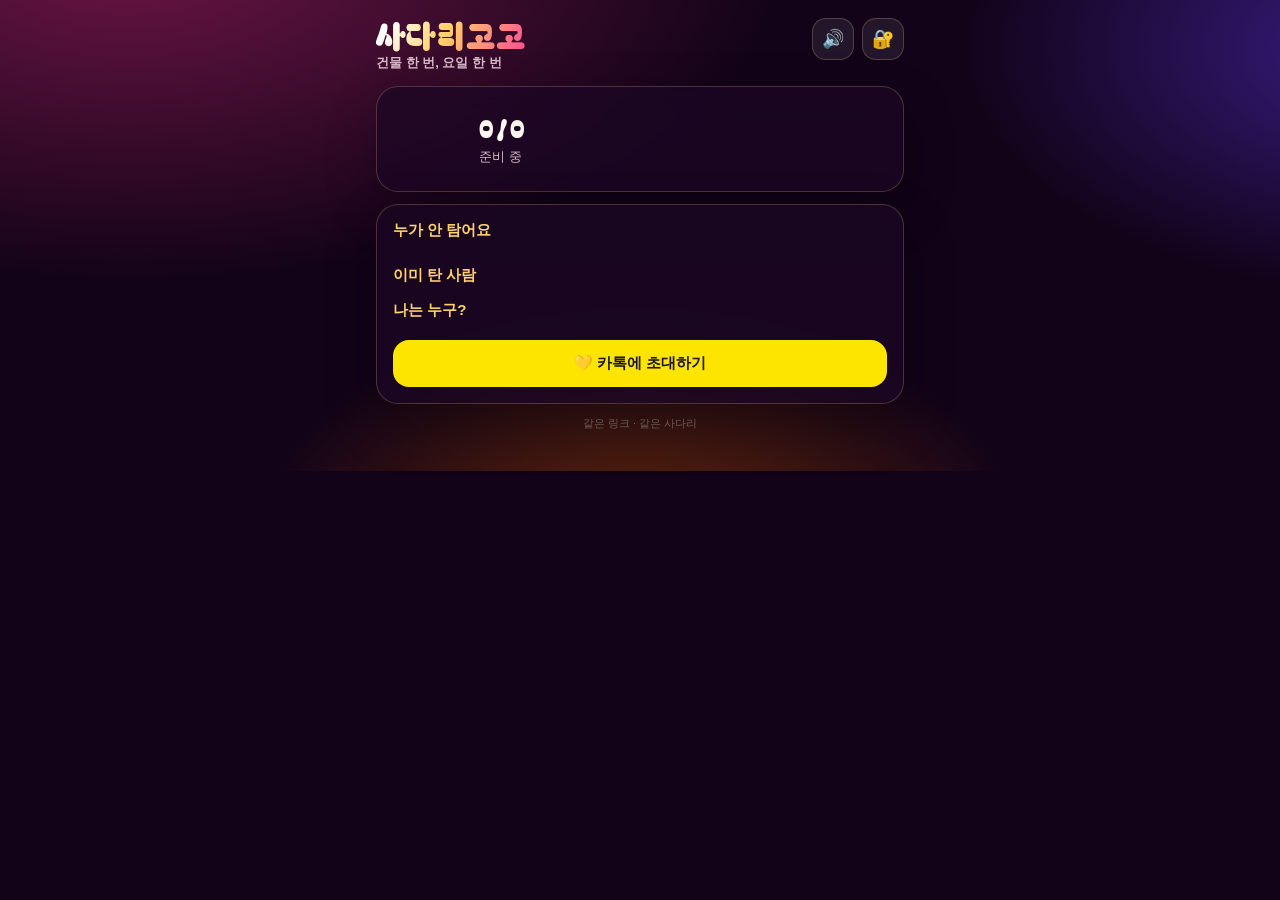
<file: sadari.html>
<!DOCTYPE html>
<html lang="ko">
<head>
  <meta charset="UTF-8" />
  <meta name="viewport" content="width=device-width, initial-scale=1, maximum-scale=1, viewport-fit=cover" />
  <meta name="theme-color" content="#16041f" />
  <title>사다리고고</title>
  <meta property="og:title" content="🪜 사다리고고" />
  <meta property="og:description" content="송현 서니 인원 소아 강수 승진 — 사다리 타고 건물·요일 받기" />
  <link rel="preconnect" href="https://fonts.googleapis.com" />
  <link rel="preconnect" href="https://fonts.gstatic.com" crossorigin />
  <link href="https://fonts.googleapis.com/css2?family=Bagel+Fat+One&family=Gowun+Dodum&display=swap" rel="stylesheet" />
  <link rel="stylesheet" href="./sadari.css?v=5" />
</head>
<body>
  <canvas class="confetti hidden" id="confetti"></canvas>
  <div class="wrap">
    <header class="top">
      <div class="brand">
        <div class="logo">사다리고고</div>
        <div class="tag" id="subtitle">건물 한 번, 요일 한 번</div>
      </div>
      <div class="row-btns">
        <button class="icon-btn" id="btnSound">🔊</button>
        <button class="icon-btn" id="btnAdmin">🔐</button>
      </div>
    </header>
    <div id="netBanner" class="banner hidden"></div>
    <section class="card" id="progressCard">
      <div class="progress-wrap">
        <svg class="ring" viewBox="0 0 72 72" id="ringSvg"></svg>
        <div class="prog-copy"><b id="progNum">0 / 0</b><p id="progText">준비 중</p></div>
      </div>
    </section>
    <section class="card" id="lobby">
      <h2 class="sec">누가 안 탐어요</h2>
      <div class="chips" id="waitChips"></div>
      <h2 class="sec" style="margin-top:16px">이미 탄 사람</h2>
      <div id="doneList"></div>
      <h2 class="sec" style="margin-top:16px">나는 누구?</h2>
      <div class="who-grid" id="whoGrid"></div>
      <div style="height:10px"></div>
      <button class="kakao-btn" id="btnShare">💛 카톡에 초대하기</button>
    </section>
    <section class="card hidden" id="play">
      <h2 class="sec" id="playKicker">1차 · 건물 사다리</h2>
      <div class="ticket-name" id="playWho">송현</div>
      <div class="ladder-box"><svg class="ladder" id="ladderSvg" viewBox="0 0 520 420"></svg></div>
      <p class="hint" id="playHint"></p>
      <button class="big-btn" id="btnRide">사다리 타기!</button>
      <div style="height:8px"></div>
      <button class="ghost-btn" id="btnBackLobby">로비로</button>
    </section>
    <section class="card result-ticket hidden" id="result">
      <div class="ticket-kicker">TODAY'S TICKET</div>
      <div class="ticket-name" id="resName">송현</div>
      <div class="pair"><span>건물</span><b id="resBld">?</b></div>
      <div class="pair"><span>요일</span><b id="resDay">?</b></div>
      <p class="hint" id="resWhen"></p>
      <button class="big-btn pink" id="btnReplay">다시 타보는 척</button>
      <div style="height:8px"></div>
      <button class="ghost-btn" id="btnToLobby">로비로</button>
    </section>
    <section class="card hidden" id="waitingSetup">
      <h2 class="sec">아직 준비가 덜 됐어요</h2>
      <p>송현이가 건물 이름을 넣어야 탈 수 있어요.</p>
    </section>
    <footer class="fine">같은 링크 · 같은 사다리</footer>
  </div>
  <div class="modal" id="adminModal">
    <div class="sheet">
      <h2 class="sec" style="font-size:18px">관리자 · 송현만</h2>
      <div id="adminLock">
        <label class="fld">비밀번호</label>
        <input type="password" id="pinInput" placeholder="0326" inputmode="numeric" />
        <div style="height:12px"></div>
        <button class="big-btn" id="btnPin">들어가기</button>
        <div style="height:8px"></div>
        <button class="ghost-btn" id="btnCloseAdmin1">닫기</button>
      </div>
      <div id="adminBody" class="hidden">
        <label class="fld">방 제목</label>
        <input type="text" id="fldTitle" />
        <label class="fld">사람 이름 (쉼표)</label>
        <textarea id="fldPlayers"></textarea>
        <label class="fld">요일 (쉼표)</label>
        <textarea id="fldDays"></textarea>
        <label class="fld">건물 이름 (쉼표)</label>
        <textarea id="fldBuildings"></textarea>
        <label class="fld">비밀번호 바꾸기</label>
        <input type="text" id="fldPin" />
        <div id="peekBox" class="hint"></div>
        <div style="height:12px"></div>
        <button class="big-btn" id="btnSave">저장하고 사다리 만들기</button>
        <div style="height:8px"></div>
        <button class="ghost-btn" id="btnReset">결과만 초기화</button>
        <div style="height:8px"></div>
        <button class="ghost-btn" id="btnRegen">사다리 다시 섞기</button>
        <div style="height:8px"></div>
        <button class="ghost-btn" id="btnCloseAdmin2">닫기</button>
      </div>
    </div>
  </div>
  <div class="toast" id="toast"></div>
  <script src="./sadari.js?v=5"></script>
</body>
</html>
</file>
<file: sadari.css>
:root{--bg0:#120318;--bg1:#2a0830;--ink:#fff7ee;--muted:#d7b8c8;--pink:#ff4d8f;--gold:#ffd36b;--mint:#6ef0c4;--sky:#7ec8ff;--kakao:#fee500;--card:rgba(28,8,36,.72);--stroke:rgba(255,211,140,.22);--ok:#7dffb3;--wait:#ff9a62}*{box-sizing:border-box;-webkit-tap-highlight-color:transparent}html,body{margin:0;min-height:100%;background:var(--bg0);color:var(--ink)}body{font-family:Pretendard,"Apple SD Gothic Neo",sans-serif;background:radial-gradient(1200px 600px at 10% -10%,#6b1544 0%,transparent 55%),radial-gradient(900px 500px at 110% 10%,#3a1d86 0%,transparent 50%),radial-gradient(800px 500px at 50% 120%,#6a2a08 0%,transparent 50%),var(--bg0);overflow-x:hidden}.wrap{position:relative;z-index:1;max-width:560px;margin:0 auto;padding:18px 16px 40px}header.top{display:flex;align-items:flex-start;justify-content:space-between;gap:10px;margin-bottom:14px}.brand{display:flex;flex-direction:column;gap:2px}.logo{font-family:"Bagel Fat One","Nunito",sans-serif;font-size:34px;line-height:1;background:linear-gradient(120deg,#fff 10%,var(--gold) 45%,var(--pink) 100%);-webkit-background-clip:text;background-clip:text;color:transparent}.tag{color:var(--muted);font-size:13px;font-weight:600}.icon-btn,.big-btn,.ghost-btn{border:0;cursor:pointer;font-family:inherit}.icon-btn{width:42px;height:42px;border-radius:14px;background:rgba(255,255,255,.08);color:#fff;font-size:18px;border:1px solid var(--stroke)}.row-btns{display:flex;gap:8px}.card{background:var(--card);border:1px solid var(--stroke);border-radius:22px;padding:16px;box-shadow:0 20px 50px rgba(0,0,0,.28);backdrop-filter:blur(16px);margin-bottom:12px}.progress-wrap{display:flex;align-items:center;gap:14px}.ring{width:72px;height:72px;flex:none}.prog-copy b{font-size:22px;font-family:"Bagel Fat One",sans-serif}.prog-copy p{margin:4px 0 0;color:var(--muted);font-size:13px}.chips{display:flex;flex-wrap:wrap;gap:8px}.chip{display:flex;align-items:center;gap:8px;padding:9px 12px;border-radius:999px;background:rgba(255,255,255,.06);border:1px solid rgba(255,255,255,.08);font-weight:700;font-size:14px}.chip.done{background:rgba(110,240,196,.12);border-color:rgba(110,240,196,.35)}.chip.wait{background:rgba(255,154,98,.1);border-color:rgba(255,154,98,.3);animation:pulse 1.8s ease-in-out infinite}.chip.me{outline:2px solid var(--gold)}.dot{width:8px;height:8px;border-radius:50%}.dot.ok{background:var(--ok)}.dot.no{background:var(--wait)}@keyframes pulse{50%{transform:scale(1.04)}}.who-grid{display:grid;grid-template-columns:1fr 1fr;gap:8px}.person{appearance:none;text-align:left;background:linear-gradient(180deg,rgba(255,255,255,.07),rgba(255,255,255,.03));border:1px solid rgba(255,255,255,.1);color:#fff;border-radius:18px;padding:12px;display:flex;align-items:center;gap:10px;cursor:pointer}.person:active{transform:scale(.98)}.person.done{opacity:.78}.avatar{width:42px;height:42px;border-radius:16px;display:grid;place-items:center;font-size:22px;background:rgba(255,255,255,.08)}.person strong{display:block;font-size:16px}.person small{color:var(--muted);font-size:11px}.big-btn{width:100%;padding:16px 18px;border-radius:18px;font-size:17px;font-weight:800;color:#2a1200;background:linear-gradient(180deg,#ffe38a,#ffb24a);box-shadow:0 10px 0 #c47a16}.big-btn:active{transform:translateY(2px)}.big-btn.pink{color:#fff;background:linear-gradient(180deg,#ff7aae,#ff3d80);box-shadow:0 10px 0 #b3184f}.ghost-btn{width:100%;padding:12px;border-radius:14px;background:transparent;color:var(--gold);border:1px dashed rgba(255,211,107,.4);font-weight:700}.kakao-btn{width:100%;padding:14px;border-radius:16px;border:0;background:var(--kakao);color:#191919;font-weight:800;font-size:15px}h2.sec{margin:0 0 10px;font-size:15px;color:var(--gold)}.ladder-box{overflow:auto}.result-ticket{position:relative;overflow:hidden;background:linear-gradient(160deg,#3b1030,#1a0824 55%,#2a1650);border:1px solid rgba(255,211,107,.35)}.ticket-kicker{color:var(--gold);font-size:12px;font-weight:800;letter-spacing:.12em}.ticket-name{font-family:"Bagel Fat One",sans-serif;font-size:28px;margin:6px 0 14px}.pair{display:flex;justify-content:space-between;gap:10px;padding:10px 0;border-top:1px dashed rgba(255,255,255,.15)}.pair span{color:var(--muted);font-size:12px}.pair b{font-size:20px}label.fld{display:block;font-size:12px;color:var(--muted);margin:10px 0 6px;font-weight:700}input[type=text],input[type=password],textarea{width:100%;border-radius:14px;border:1px solid rgba(255,255,255,.12);background:rgba(0,0,0,.28);color:#fff;padding:12px;font-family:inherit;font-size:15px;outline:none}textarea{min-height:76px;resize:vertical}.hint{color:var(--muted);font-size:12px;line-height:1.45;margin-top:6px}.toast{position:fixed;left:50%;bottom:24px;transform:translateX(-50%) translateY(20px);background:#fff;color:#220;padding:10px 14px;border-radius:999px;font-weight:800;font-size:13px;opacity:0;pointer-events:none;transition:.25s;z-index:20;white-space:nowrap}.toast.on{opacity:1;transform:translateX(-50%) translateY(0)}.modal{position:fixed;inset:0;z-index:30;background:rgba(8,0,12,.62);display:none;align-items:flex-end;justify-content:center;padding:16px}.modal.on{display:flex}.sheet{width:min(520px,100%);background:#1b0a22;border:1px solid var(--stroke);border-radius:24px 24px 18px 18px;padding:18px}.banner{border-radius:16px;padding:10px 12px;font-size:13px;font-weight:700;background:rgba(255,211,107,.1);border:1px solid rgba(255,211,107,.25);margin-bottom:12px}.confetti{position:fixed;inset:0;pointer-events:none;z-index:40}.hidden{display:none!important}footer.fine{text-align:center;color:rgba(255,255,255,.35);font-size:11px;margin-top:8px}
</file>
